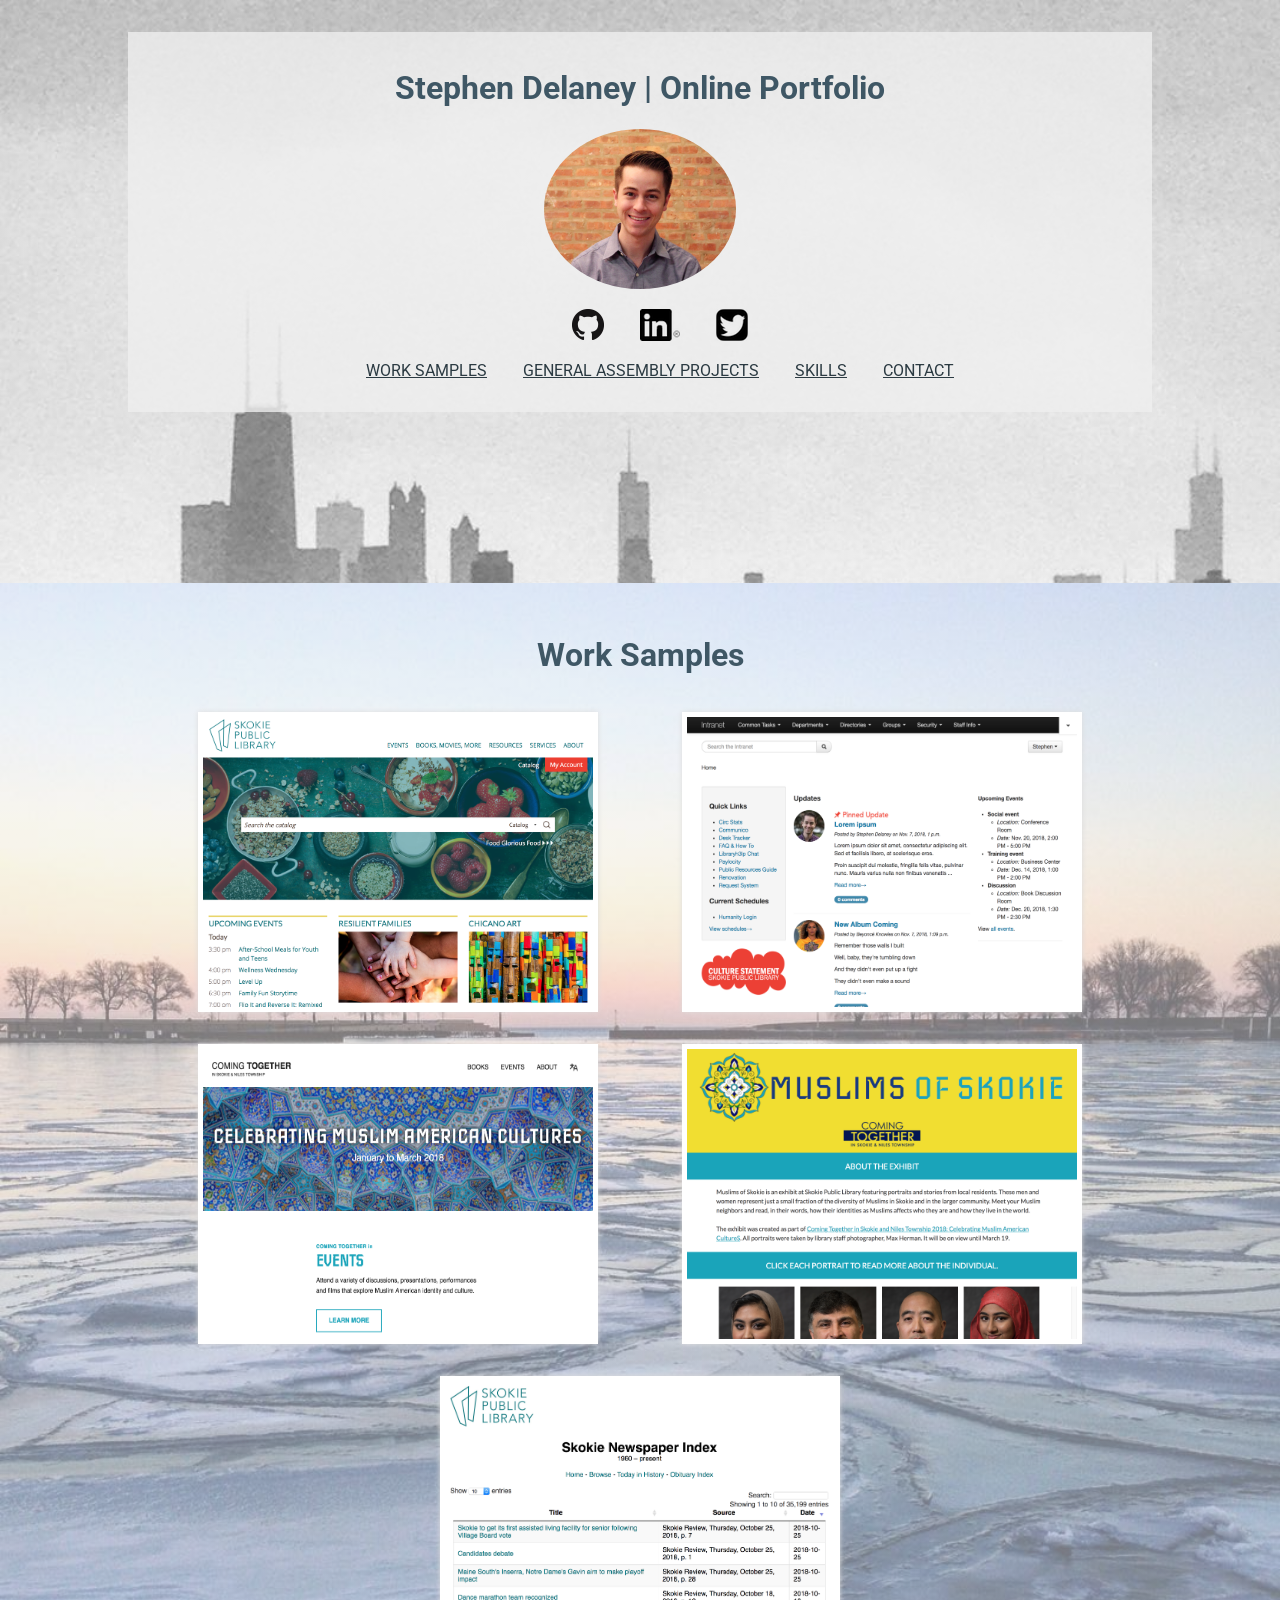
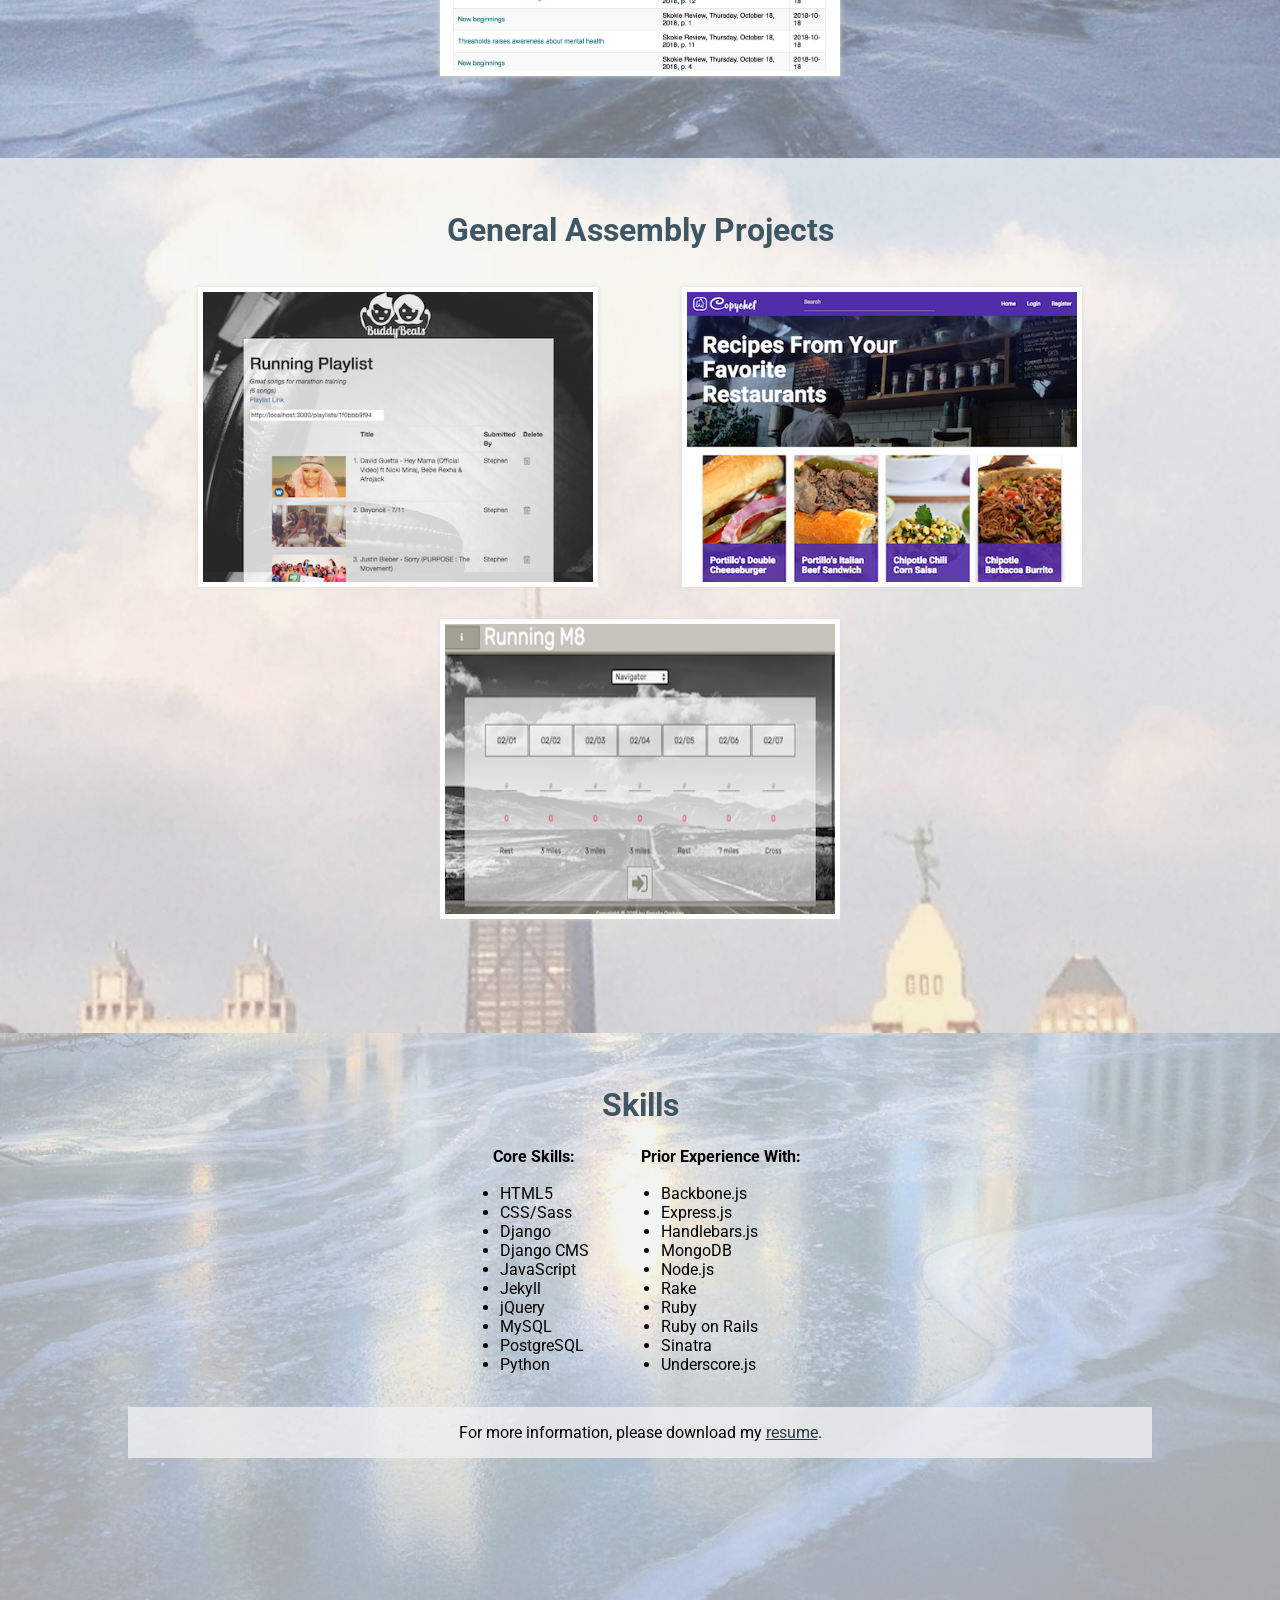
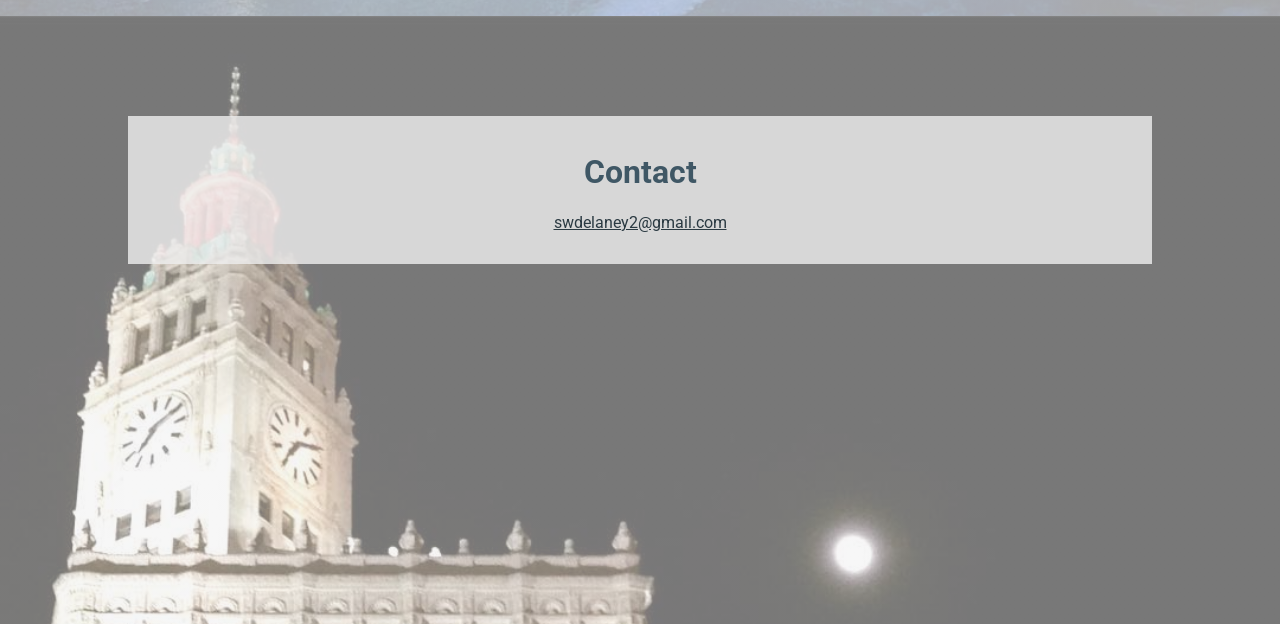
<file: old-index.html>
<!DOCTYPE html>
<html>
<head>
  <meta charset="utf-8">
  <meta name="viewport" content="width=device-width,initial-scale=1">
  <script src="https://ajax.googleapis.com/ajax/libs/jquery/2.2.0/jquery.min.js"></script>
  <script type="text/javascript" src="assets/scripts/app.min.js"></script>
  <link rel="stylesheet" href="assets/styles/main.min.css">
  <link href='https://fonts.googleapis.com/css?family=Roboto' rel='stylesheet' type='text/css'>
  <title>Stephen Delaney | Online Portfolio</title>
</head>

<body>
  <div class="header">
    <div class="container">
      <h1>Stephen Delaney | Online Portfolio</h1>
      <img id="face" src="assets/images/wdi_cropped.png">
      <p>
        <ul class="header_list_ul">
          <li class="header_list_li"><a href="https://github.com/swdelaney2" target="_blank" class="icon"><img src="assets/images/github.png"></a></li>
          <li class="header_list_li"><a href="https://www.linkedin.com/in/swdelaney2" target="_blank" class="icon"><img src="assets/images/linkedin.png"></a></li>
          <li class="header_list_li"><a href="https://twitter.com/StephenCodes" target="_blank" class="icon"><img src="assets/images/twitter.png"></a></li>
        </ul>
      <p>
        <ul class="header_list">
          <li class="header_list_li"><a href="#Work" class="anchor">WORK SAMPLES</a></li>
          <li class="header_list_li"><a href="#Projects" class="anchor">GENERAL ASSEMBLY PROJECTS</a></li>
          <li class="header_list_li"><a href="#Skills" class="anchor">SKILLS</a></li>
          <li class="header_list_li"><a href="#Contact" class="anchor">CONTACT</a></li>
        </ul>
      </p>
    </div>
  </div>

  <div id="work_div">
    <a id="Work"></a>
    <h1>Work Samples</h1>
    <div class="thumbnail_container">
      <a href="#" id="skokie_expand" class="expand">
         <figure>
           <img src="assets/images/skokie.png" class="example_thumbs">
           <figcaption><div class="figcaption_div">Skokielibrary.info</div></figcation>
         </figure>
       </a>
       <a href="#" id="intranet_expand" class="expand">
         <figure>
           <img src="assets/images/intranet.png" class="example_thumbs">
           <figcaption><div class="figcaption_div">Staff Intranet</div></figcation>
         </figure>
       </a>
       <a href="#" id="ctis_expand" class="expand">
         <figure>
           <img src="assets/images/ctis.png" class="example_thumbs">
           <figcaption><div class="figcaption_div">Coming Together</div></figcation>
          </figure>
        </a>
        <a href="#" id="muslims_expand" class="expand">
          <figure>
            <img src="assets/images/muslims.png" class="example_thumbs">
            <figcaption><div class="figcaption_div">Muslims of Skokie</div></figcation>
           </figure>
         </a>
         <a href="#" id="index_expand" class="expand">
           <figure>
             <img src="assets/images/index.png" class="example_thumbs">
             <figcaption><div class="figcaption_div">Newspaper and Obituary Index</div></figcation>
            </figure>
          </a>
      </div>

      <div id="skokie_expand_content" class="content">
        <div class="arrows prev"></div>
        <div class="arrows next"></div>
        <a class="close" href="#skokie_expand"><img src="assets/images/x-icon1.gif" id="x_icon"></a>
        <p><h1>Skokielibrary.info</h1>
        <p><a href="http://skokielibrary.info" target="_blank">Skokielibrary.info</a> is the public-facing website for the library. During my tenure at the library, I have worked on the following:
        <ul>
          <li>Oversaw an upgrade from Django 1.5 to 1.11</li>
          <li>Upgraded from Python 2.7 to Python 3</li>
          <li>Created a summer reading program, which gives staff the ability to:</li>
          <ul>
            <li>Register patrons with their barcode</li>
            <li>Track reading activity, as well as summer reading "badges"</li>
            <li>Select prize winners at the end of the summer</li>
            <li>Pull up-to-date analytics &mdash; including daily activity, statistics by age group and average length of patron engagement</li>
          </ul>
          <li>Seamlessly transitioned our events backend to a new vendor (Communico)</li>
        </ul>

        <p><strong>Technologies Used:</strong>
          <ul>
            <li>Django</li>
            <li>Django CMS</li>
            <li>HTML 5</li>
            <li>Javascript</li>
            <li>jQuery</li>
            <li>PostgreSQL</li>
            <li>Python 3</li>
          </ul>

        <p><img src="assets/images/skokie.png" width="400" class="center">

        <p><a class="close" href="#skokie_expand">Close</a>
      </div>

      <div id="intranet_expand_content" class="content">
        <div class="arrows prev"></div>
        <div class="arrows next"></div>
        <a class="close" href="#intranet_expand"><img src="assets/images/x-icon1.gif" id="x_icon"></a>
        <p><h1>Staff Intranet</h1>
        <p>At the library, we have a one-stop Intranet for all internal staff needs. During my tenure at the library, I have worked on the following:
        <ul>
          <li>Oversaw an upgrade from Django 1.5 to 1.11</li>
          <li>Upgraded from Python 2.7 to Python 3</li>
          <li>Migrated from MySQL to PostgreSQL</li>
          <li>Created a circulation analytics dashboard, which pulls data from our catalog vendor's database and provides monthly or custom stats (along with bar charts from Chart.js)</li>
          <li>Built a FAQ app, where staff can easily add or find up-to-date information</li>
          <li>Built a conference request application, which handles all forms and staff approval proccesses</li>
        </ul>

        <p><strong>Technologies Used:</strong>
          <ul>
            <li>Django</li>
            <li>Django CMS</li>
            <li>HTML 5</li>
            <li>Javascript</li>
            <li>jQuery</li>
            <li>PostgreSQL</li>
            <li>Python 3</li>
          </ul>

          <p><img src="assets/images/intranet.png" width="400" class="center">

        <p><a class="close" href="#intranet_expand">Close</a>
      </div>

      <div id="ctis_expand_content" class="content">
        <div class="arrows prev"></div>
        <div class="arrows next"></div>
        <a class="close" href="#ctis_expand"><img src="assets/images/x-icon1.gif" id="x_icon"></a>
        <p><h1>Coming Together</h1>
        <p>Coming Together in Skokie and Niles Township is an annual cultural festival that celebrates the community's diversity. Each year, the site is refreshed with the new theme, events and selected books. As an example, you may view the sites for <a href="http://comingtogether.in/2017/" target="_blank">2017</a> and <a href="http://comingtogether.in/2018/" target="_blank">2018</a>.

        <p><strong>Technologies Used:</strong>
          <ul>
            <li>Jekyll</li>
            <li>Python</li>
            <li>SASS</li>
          </ul>

          <p><table class="table_center">
            <tr>
              <td>
                 <img src="assets/images/ctis.png" width="400" height="270"/>
              </td>
              <td>
                <img src="assets/images/ctis2.png" width="400" height="270"/>
              </td>
            </tr>
          </table>

        <p><a class="close" href="#ctis_expand">Close</a>
      </div>

      <div id="muslims_expand_content" class="content">
        <div class="arrows prev"></div>
        <div class="arrows next"></div>
        <a class="close" href="#muslims_expand"><img src="assets/images/x-icon1.gif" id="x_icon"></a>
        <p><h1>Muslims of Skokie</h1>
        <p>As part of Coming Together 2018, Skokie Public Library created an exhibit titled <a href="https://skokielibrary.github.io/muslims-of-skokie/" target="_blank">Muslims of Skokie</a>, featuring portraits and stories from local residents. After viewing the exhibit in our lobby, I decided to make an accompanying virtual exhibit.

        <p><img src="assets/images/muslims.png" width="400" class="center">

        <p><a class="close" href="#muslims_expand">Close</a>
      </div>

      <div id="index_expand_content" class="content">
        <div class="arrows prev"></div>
        <div class="arrows next"></div>
        <a class="close" href="#index_expand"><img src="assets/images/x-icon1.gif" id="x_icon"></a>
        <p><h1>Newspaper and Obituary Index</h1>
        <p>I built the <a href="https://skokienewspaperindex.com/" target="_blank">Skokie Newspaper Index</a> and <a href="https://skokieobituaries.com/" target="_blank">Obituary Index</a> from scratch to host our digital collections. The sites uses server side processing with DataTables, a jQuery plug-in, to deliver fast search results. The Newspaper Index also includes a tagging feature, so users can browse related stories.</p>
        <p>These sites have staff controls for adding or editing entries. Before this site was built, our collection lived on ContentPro, an Innovative product. The data was exported in CSV format. I cleaned and formatted the data to load it into the new database. I also wrote a custom script to parse and create the tags.</p>

        <p><strong>Technologies Used:</strong>
          <ul>
            <li>Django</li>
            <li>Django-datatables-view</li>
            <li>Django-taggit</li>
            <li>jQuery UI</li>
            <li>jQuery DataTables</li>
            <li>Python 3</li>
          </ul>

        <p><img src="assets/images/index.png" width="400" class="center">

        <p><a class="close" href="#index_expand">Close</a>
      </div>




  </div>

  <div id="projects_div">
    <a id="Projects"></a>
    <h1>General Assembly Projects</h1>
    <div class="thumbnail_container">
      <a href="#" id="buddybeats_expand" class="expand">
         <figure>
           <img src="assets/images/BuddyBeats3_c.png" class="example_thumbs">
           <figcaption><div class="figcaption_div">BuddyBeats</div></figcation>
         </figure>
       </a>
       <a href="#" id="copychef_expand" class="expand">
         <figure>
           <img src="assets/images/CopyChef-2_b.png" class="example_thumbs">
           <figcaption><div class="figcaption_div">CopyChef</div></figcation>
         </figure>
       </a>
       <a href="#" id="runningm8_expand" class="expand">
         <figure>
           <img src="assets/images/Running_M8-2b.png" class="example_thumbs">
           <figcaption><div class="figcaption_div">RunningM8</div></figcation>
          </figure>
        </a>
      </div>

      <div id="buddybeats_expand_content" class="content project_content">
        <div class="arrows prev"></div>
        <div class="arrows next"></div>
        <a class="close" href="#buddybeats_expand"><img src="assets/images/x-icon1.gif" id="x_icon"></a>
        <p><h1>BuddyBeats</h1>
        <p><a href="http://bit.ly/BuddyBeats" target="_blank">BuddyBeats</a> is an application to help you make YouTube and Spotify playlists with your friends, helpful for everything from deciding on the music at your wedding to ensuring crowd-pleasing hits at your holiday party.
        <p>This was my final project for GA and it was truly fun to make. The core functionality took less time than I expected, so I had more time than usual to tweak and optimize the site, adding in new features and playing around. In fact, I had never intended to add Spotify at all.
        <p>I am really proud of how it turned out. It is an easy-to-use application and for a YouTube and playlist addict like myself, it provides a great tool that YouTube itself does not provide.

        <p><strong>Technologies Used:</strong>
          <ul>
            <li>Active Record</li>
            <li>Bootstrap</li>
            <li>HTML 5</li>
            <li>Javascript</li>
            <li>jQuery</li>
            <li>PostgreSQL</li>
            <li>Rake</li>
            <li>Ruby on Rails</li>
            <li>Underscore</li>
          </ul>

        <p><table class="table_center">
          <tr>
            <td>
               <img src="assets/images/BuddyBeats_ready.png" width="400" height="270"/>
            </td>
            <td>
              <img src="assets/images/BuddyBeats_ready2.png" width="400" height="270"/>
            </td>
          </tr>
          <tr>
            <td>
              <img src="assets/images/BuddyBeats3_c.png" width="400" height="270"/>
            </td>
            <td>
              <img src="assets/images/BuddyBeats_ready4.png" width="400" height="270"/>
            </td>
          </tr>
          <tr>
            <th colspan="2"><a href="http://github.com/swdelaney2/buddybeats" target="_blank">Github</a>&nbsp;&nbsp;&nbsp;</th>
          </tr>
        </table>
        <p><a class="close" href="#buddybeats_expand">Close</a>
      </div>

  <div id="copychef_expand_content" class="content project_content">
    <div class="arrows prev"></div>
    <div class="arrows next"></div>
    <a class="close" href="#copychef_expand"><img src="assets/images/x-icon1.gif" id="x_icon"></a>
    <p><h1>CopyChef</h1>
      <p><a href="http://copychef.herokuapp.com" target="_blank">CopyChef</a> is a site for gathering copycat recipes of the dishes from your favorite restaurants.
        <p>My biggest challenge on this project was the search bar, but it paid off. The search utilizes auto-complete and searches by three fields (restaurant, name of dish and tags), while avoiding duplicate listings. For example, if you type in Panera, auto-complete will not suggest Panera three times for each recipe.
        <p><strong>Technologies Used:</strong>

        <ul>
          <li>Backbone</li>
          <li>Express</li>
          <li>Handlebars</li>
          <li>jQuery</li>
          <li>jQuery UI | Autocomplete</li>
          <li>MongoDB</li>
          <li>Passport</li>
          <li>Underscore</li>
      </ul>

      <p><table class="table_center">
        <tr>
          <td><img src="assets/images/CopyChef-2_b.png" width="400" height="270"/></td>
          <td><img src="assets/images/CopyChef-3.png" width="400" height="270"/></td>
        </tr>
        <tr>
          <th colspan="2"><img src="assets/images/CopyChef-5.png" width="400"></th>
        </tr>

        <tr>
          <th colspan="2"><a href="http://github.com/copychef/copychef" target="_blank">Github</a>&nbsp;&nbsp;&nbsp;</th>
        </tr>
      </table>
  <p><a class="close" href="#copychef_expand">Close</a>
</div>

<div id="runningm8_expand_content" class="content project_content">
  <div class="arrows prev"></div>
  <div class="arrows next"></div>
  <a class="close" href="#runningm8_expand"><img src="assets/images/x-icon1.gif" id="x_icon"></a>
  <p><h1>RunningM8</h1>
    <p><a href="http://104.236.214.136" target="_blank">RunningM8</a> is a marathon training site. It was my first foray into setting up and managing databases. I handled the entire back-end and enjoyed creating all of the site's logic.
      <p>The biggest challenge was working with date objects and rendering data/views based on the current date, but I managed to find solutions.
        <p><strong>Technologies Used:</strong>

        <ul>
          <li>HTML5</li>
          <li>Javascript</li>
          <li>jQuery</li>
          <li>Postgres</li>
          <li>Ruby</li>
          <li>Sinatra</li>
      </ul>
    <p><table class="table_center">
      <tr>
        <td><img src="assets/images/Running_M8.png" width="400" height="270"/></td>
        <td><img src="assets/images/Running_M8-2b.png" width="400" height="270"/></td>
      </tr>
      <tr>
        <th colspan="2"><img src="assets/images/Running_M8-3.png" width="400"></th>
      </tr>

      <tr>
        <th colspan="2"><a href="http://github.com/senateOrphans/runningM8" target="_blank">Github</a>&nbsp;&nbsp;&nbsp;</th>
      </tr>
    </table>
  <p><a class="close" href="#runningm8_expand">Close</a>
</div>

    </div>

    <div id="skills_div">
      <a id="Skills"></a>
      <h1>Skills</h1>
    <p>
      <table class="table_center" id="skills_table">
        <tr>
          <td style="text-align:center"><strong>Core Skills:</strong></td>
          <td style="text-align:center"><strong>Prior Experience With:</strong></td>
        </tr>
        <tr>
          <td>
            <ul id="skills_list">
              <li>HTML5</li>
              <li>CSS/Sass</li>
              <li>Django</li>
              <li>Django CMS</li>
              <li>JavaScript</li>
              <li>Jekyll</li>
              <li>jQuery</li>
              <li>MySQL</li>
              <li>PostgreSQL</li>
              <li>Python</li>
            </ul>
          </td>
          <td>
            <ul id="skills_list">
              <li>Backbone.js</li>
              <li>Express.js</li>
              <li>Handlebars.js</li>
              <li>MongoDB</li>
              <li>Node.js</li>
              <li>Rake</li>
              <li>Ruby</li>
              <li>Ruby on Rails</li>
              <li>Sinatra</li>
              <li>Underscore.js</li>
            </ul>
          </td>
        </tr>
      </table>
      <p><div class="container">
        For more information, please download my <a href="assets/files/Delaney_Resume_2019.pdf" target="_blank">resume</a>.
      </div>
    </div>

    <div id="contact_div">
      <a id="Contact"></a>
      <div class="container">
      <h1>Contact</h1>
      <p><a href="mailto:swdelaney2@gmail.com" target="_top">swdelaney2@gmail.com</a></div>
    </div>

  </body>
</html>
</file>
<file: assets/styles/main.min.css>
body{padding:0;margin:0;background-color:#bdd4de;text-align:center;font-family:'Roboto',sans-serif}#skills_list{margin-left:-20px}figure,td{vertical-align:top}td{text-align:left}th{padding-top:1em}.container,.header{margin-left:auto;margin-right:auto}.container{background-color:rgba(239,239,239,.8);padding:1em;width:80%;height:auto}.header{padding-top:2em;width:100%;height:608px;background-image:linear-gradient(to bottom,rgba(239,239,239,.3) 0%,rgba(239,239,239,.3) 100%),url(../images/insta.jpg);background-size:cover;background-position:top}div{margin-bottom:-25px;height:608px}.figcaption_div{margin-bottom:0;height:auto}#projects_div,#skills_div,#work_div{padding-top:2em;background-size:cover}#work_div{height:1200px;background-image:linear-gradient(to bottom,rgba(239,239,239,.5) 0%,rgba(239,239,239,.5) 100%),url(../images/insta2.jpg)}#projects_div,#skills_div{background-position:bottom}#projects_div{height:900px;background-image:linear-gradient(to bottom,rgba(239,239,239,.5) 0%,rgba(239,239,239,.5) 100%),url(../images/insta3.jpg)}#skills_div{background-image:linear-gradient(to bottom,rgba(239,239,239,.7) 0%,rgba(239,239,239,.7) 100%),url(../images/insta4.jpg)}#contact_div{padding-top:100px;background-image:linear-gradient(to bottom,rgba(239,239,239,.5) 0%,rgba(239,239,239,.5) 100%),url(../images/insta5.jpg);background-size:cover}h1{color:#3f5765}a{color:#2b3a42}#face{border-radius:50%;height:10em}#face,.header_list_ul{display:inline}.header_list_li{display:inline;padding:1em}#x_icon,.content{position:absolute;top:0;right:0;padding:1em;cursor:pointer}.content{position:fixed;margin-top:15px;left:0;background-color:#efefef;border:1px solid #999;cursor:default;display:none;width:85%;height:90%;margin-left:auto;margin-right:auto;overflow:auto;text-align:left}.buddybeats_expand_content h1,.copychef_expand_content h1,.runningm8_expand_content h1,th{text-align:center}a.expand{text-decoration:none}*,::after,::before{-moz-box-sizing:border-box;box-sizing:border-box;-webkit-transition:all .3s ease-in-out;transition:all .3s ease-in-out}.thumbnail_container{width:1024px;max-width:100%;margin:auto;display:block;text-align:center}.hero{width:100%;height:40%;background:#3498db;display:table}figure{width:400px;height:300px;overflow:hidden;position:relative;display:inline-block;border:5px solid #fff;box-shadow:0 0 5px #ddd;margin-left:1em auto;margin-right:1em auto}.example_thumbs{min-height:300px;display:block;margin-left:auto;margin-right:auto;width:100%}figcaption,figcaption div:after{position:absolute;left:0;right:0;text-align:center}figcaption{top:0;font-weight:700;display:table;font-size:250%;bottom:0;width:100%;height:100%}figcaption div{display:table-cell;vertical-align:middle;position:relative;top:20px;opacity:0;color:#2c3e50}figcaption div:after{content:"";bottom:40%;margin:auto;width:0%;height:2px;background:#2c3e50}figure img{-webkit-transition:all .5s linear;transition:all .5s linear;-webkit-transform:scale3d(1,1,1);transform:scale3d(1,1,1)}figure:hover figcaption{background:rgba(255,255,255,.3)}figcaption:hover div{opacity:1;top:0}figcaption:hover div:after{width:50%}figure:hover img{-webkit-transform:scale3d(1.2,1.2,1);transform:scale3d(1.2,1.2,1)}.center{display:block}.center,.table_center{margin-left:auto;margin-right:auto}#skills_table{border-spacing:50px 0}@media (max-width:975px){figure{margin-left:1em;margin-right:1em}}@media (max-width:875px){figure{width:300px}}@media (max-width:675px){figure{width:250px;height:188px}#work_div{height:1300px}}.arrows{width:48px;height:48px;border-color:#000;position:fixed;top:50%;margin-top:-31px}.next,.prev{border-bottom:6px solid;border-left:6px solid}.prev{left:15px;-webkit-transform:rotate(45deg);transform:rotate(45deg)}.next{-webkit-transform:rotate(-135deg);transform:rotate(-135deg);right:15px}
</file>
